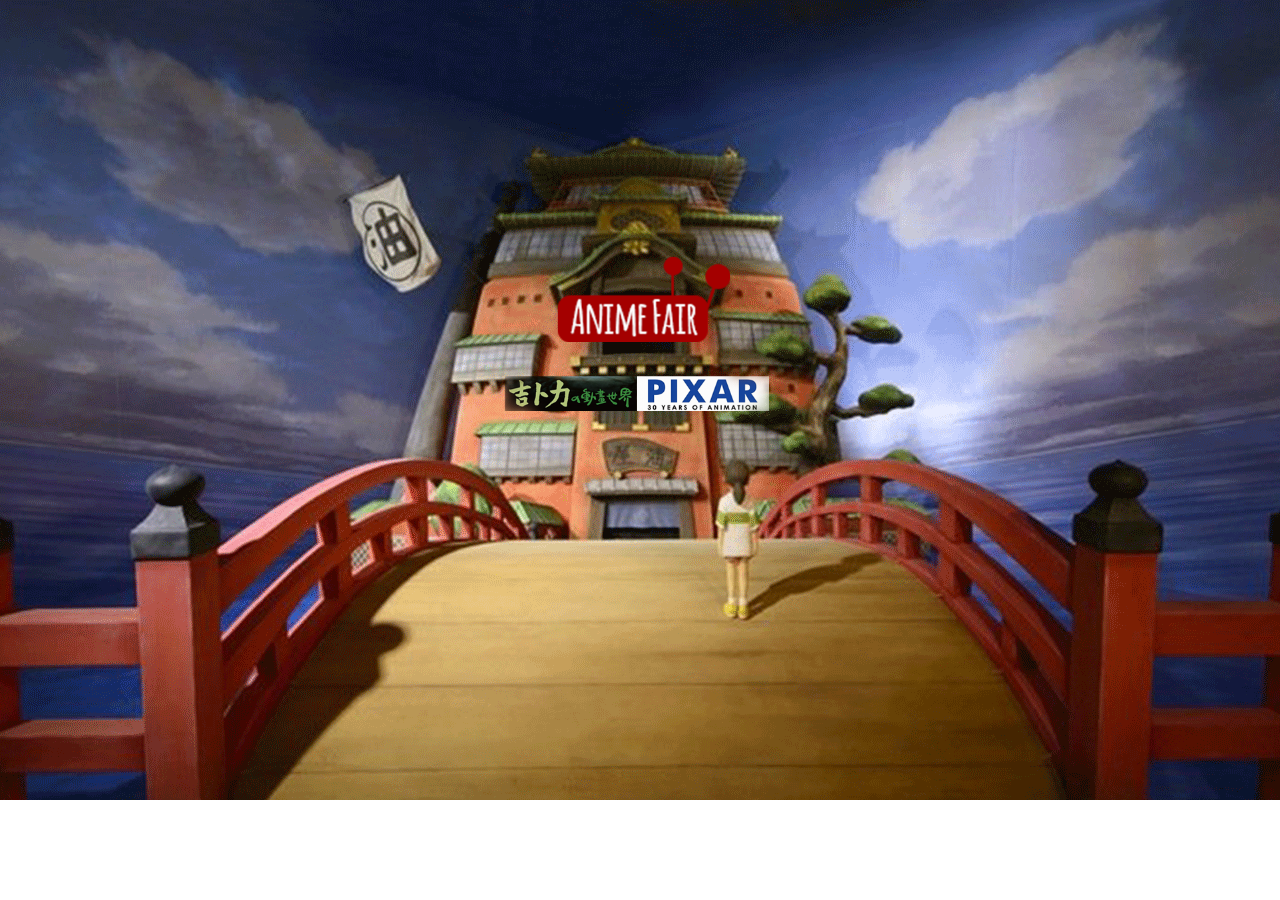
<file: index.html>
<!DOCTYPE html>
<html>
	<head>
		<meta charset="utf-8">
		<title>ANIMEFAIR</title>
		<meta name="viewport" content="width=device-width, initial-scale=1">
		<link rel="stylesheet" href="css\index.css">
		<link rel="stylesheet" href="css\animate.css">
		<script src="js\index.js"></script>
	</head>
  <body>
    <div> 	
      <img src="img\logo.png" class="LOGO">
    </div>
    <div>
      <img src="img\吉卜力&Pixar.png" class="logo2">
    </div>
    <div>
      <img src="img\吉卜力.gif" class="img_1">
    </div>
    <div>
      <a href="Pixar.html"><img src="img\Pixar.gif" class="img_2"></a>
    </div>
  </body>
</html>
</file>
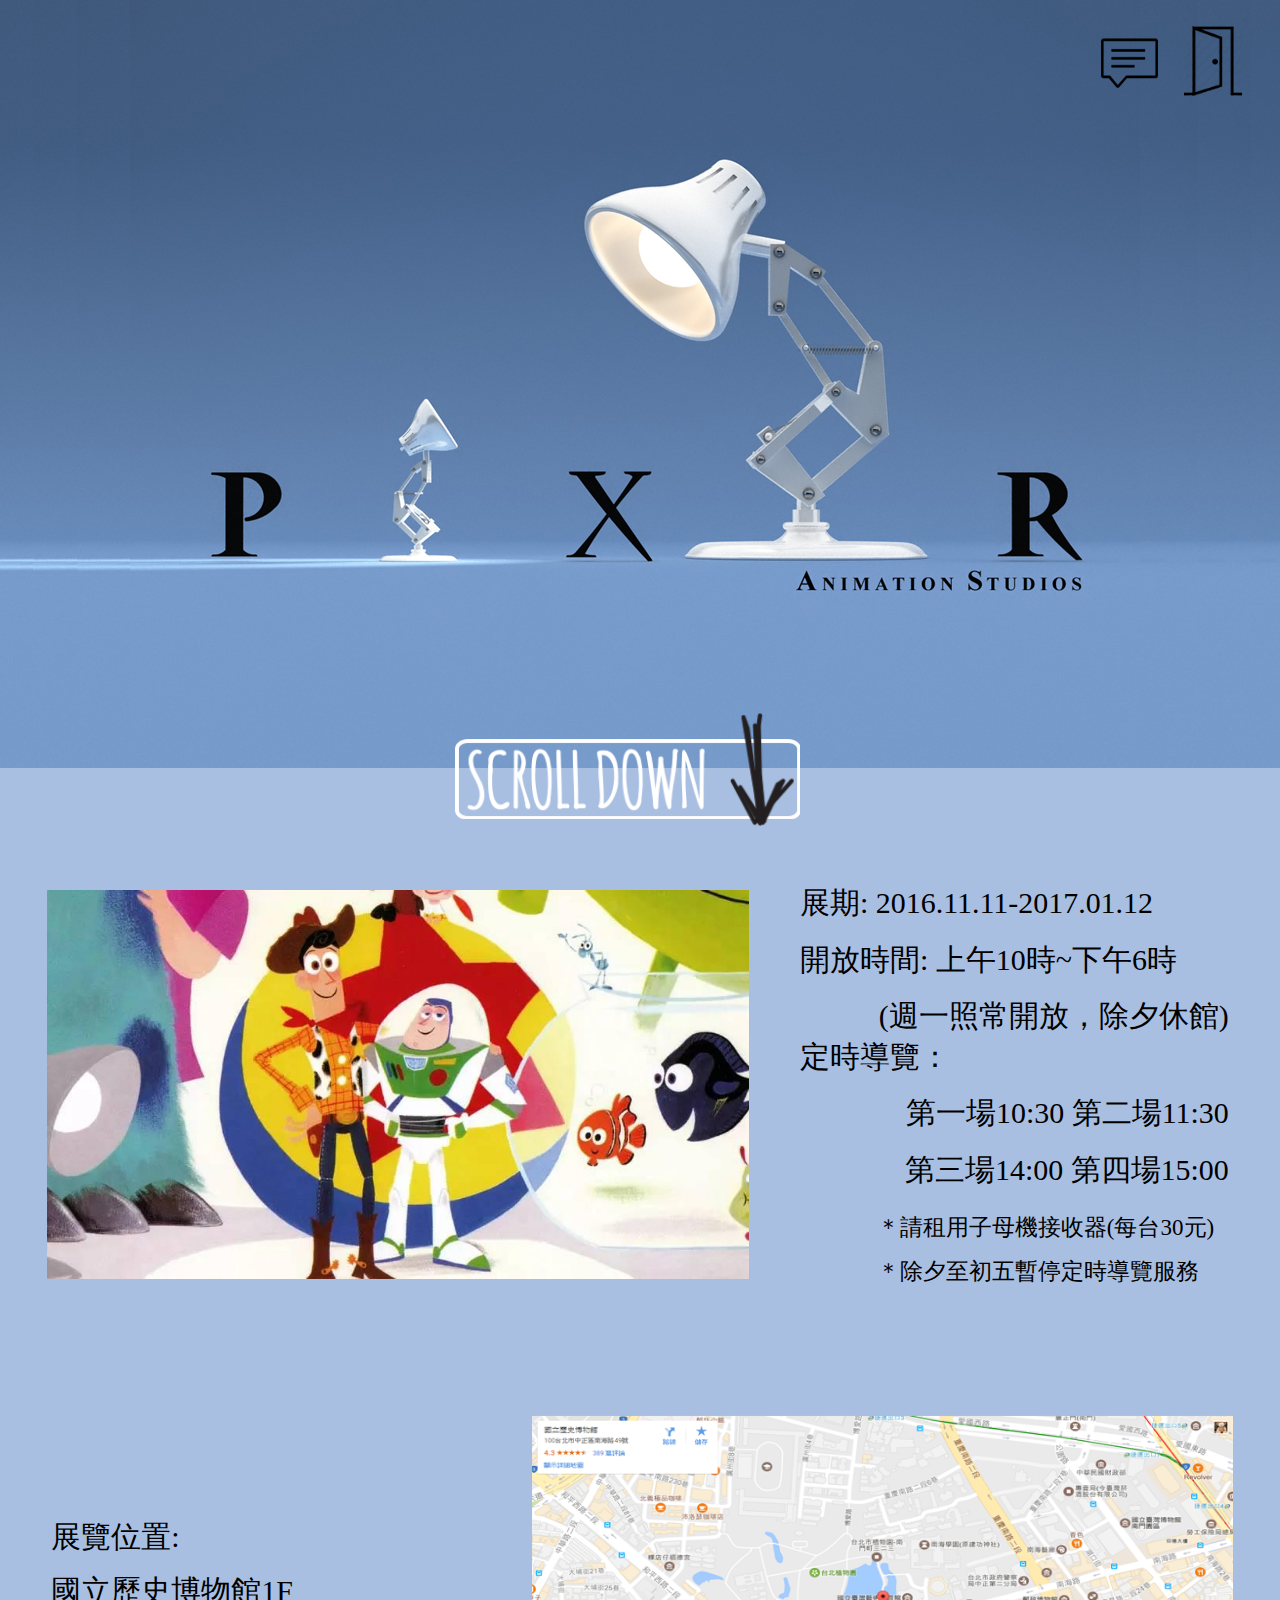
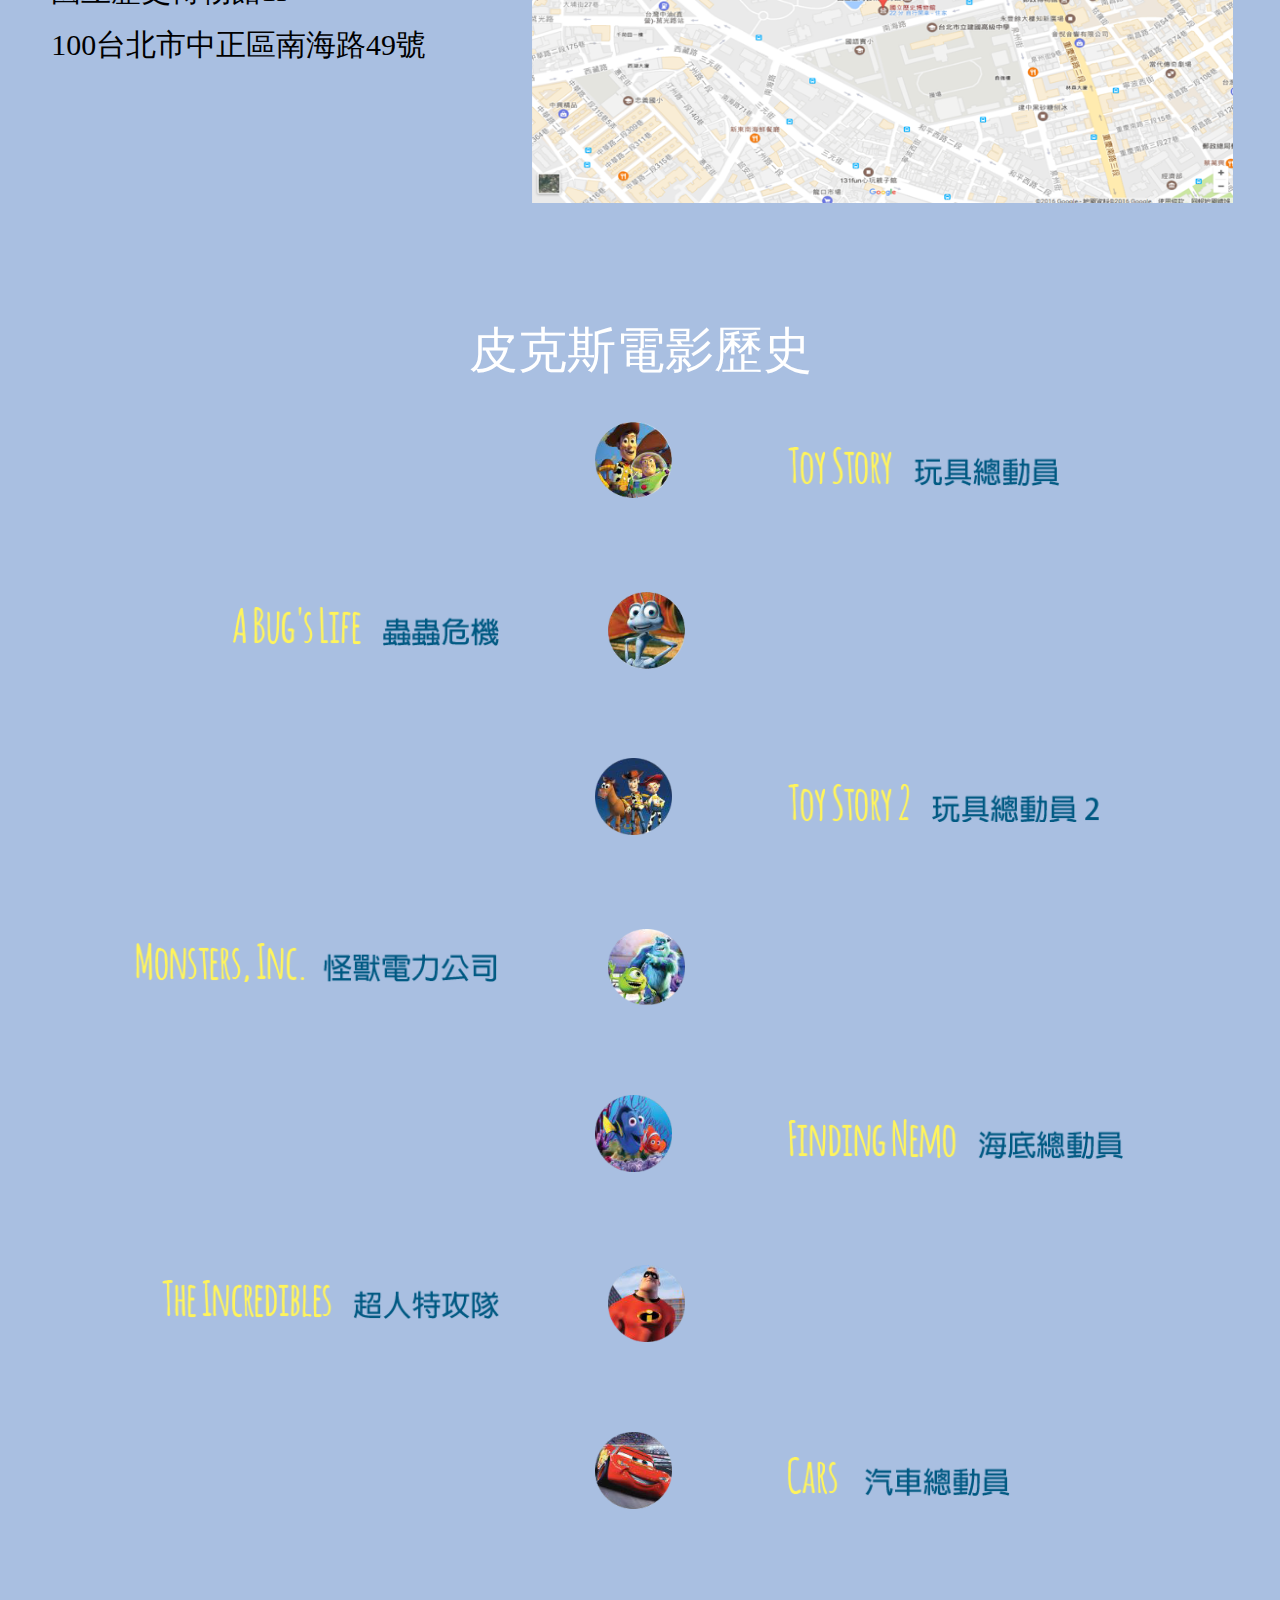
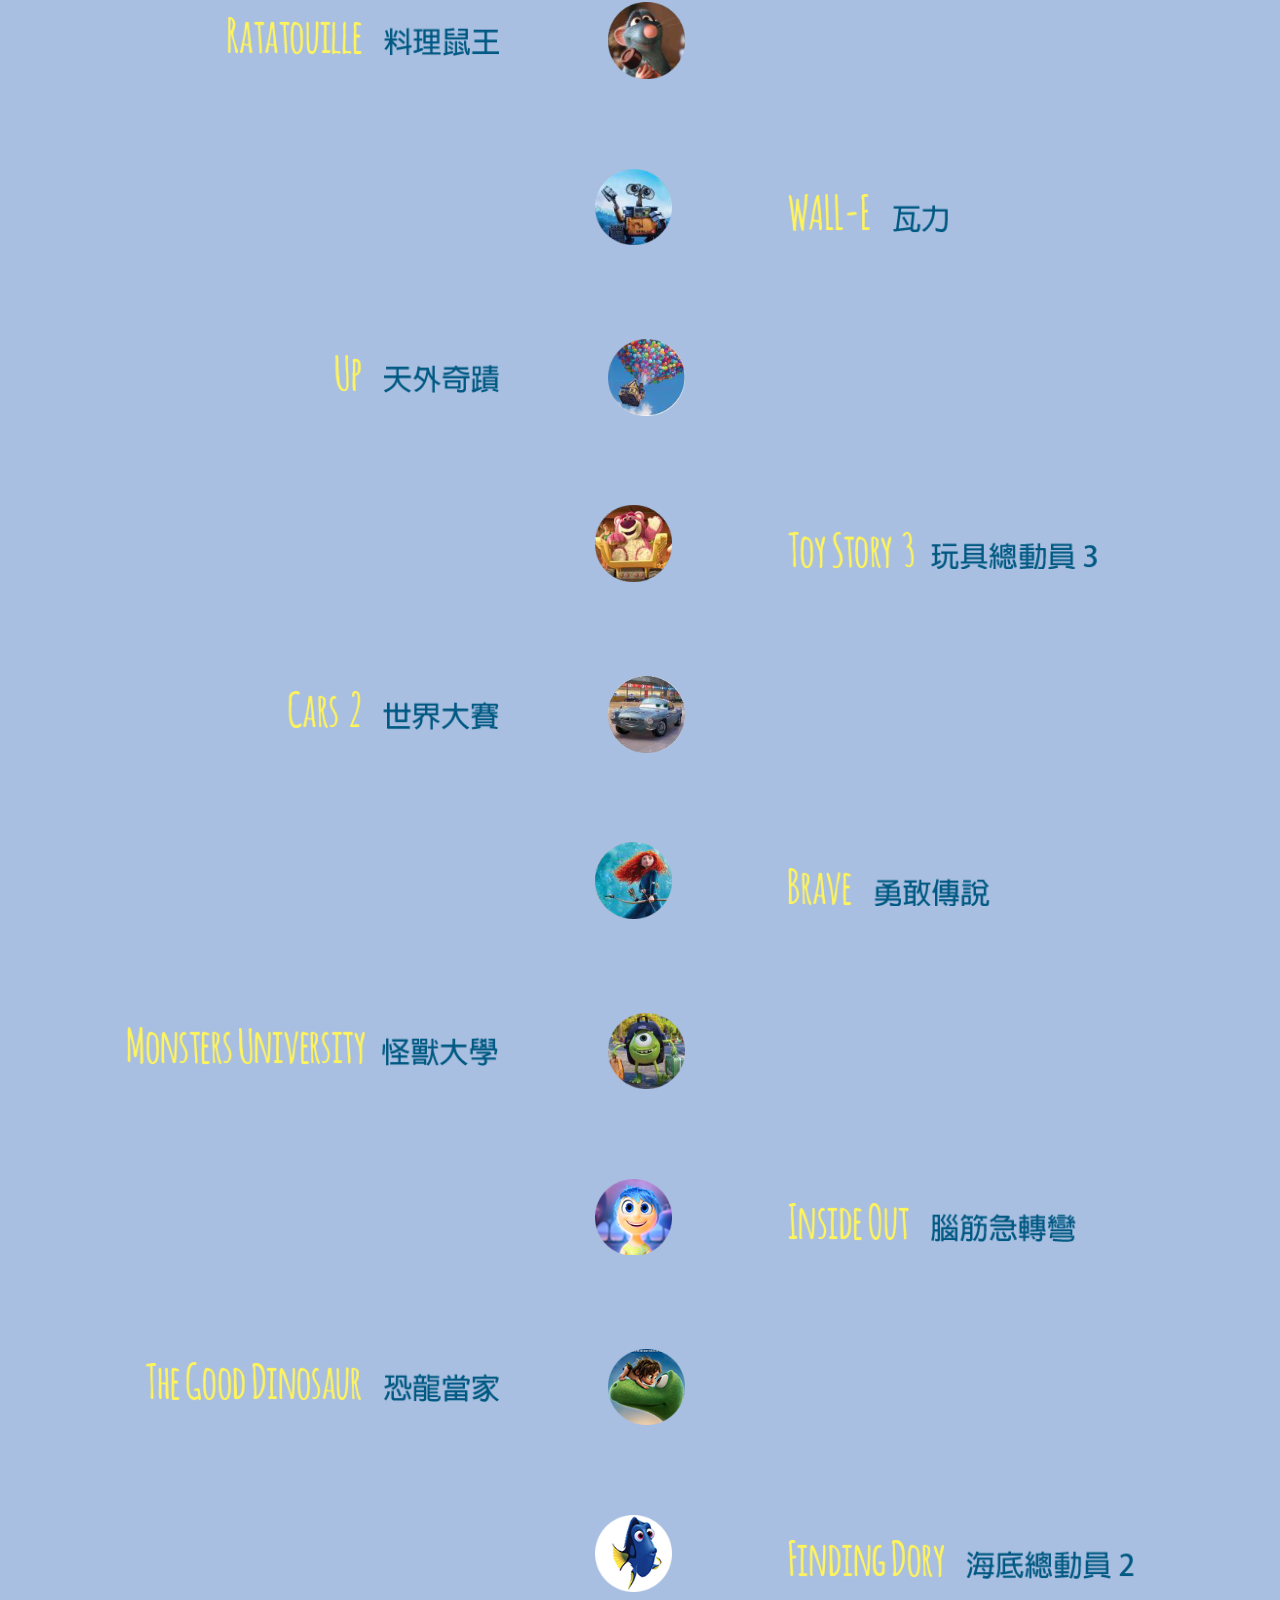
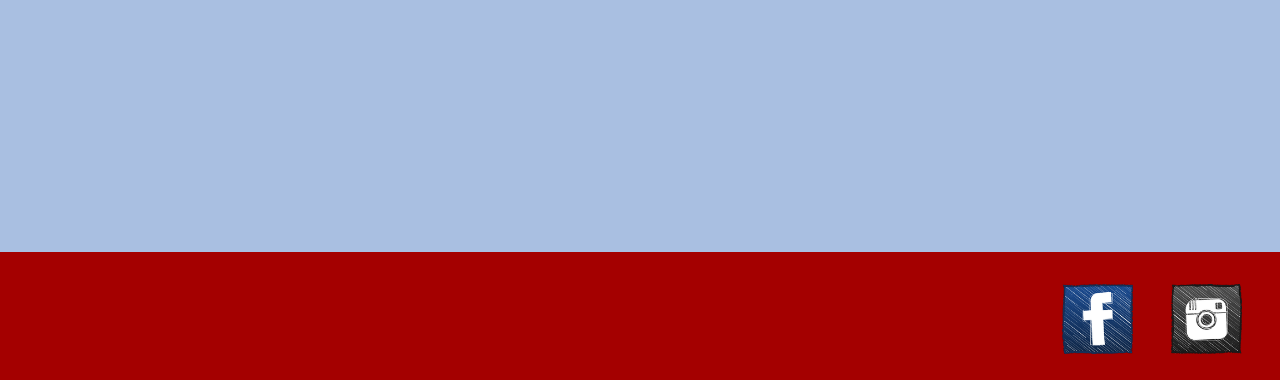
<file: Pixar.html>
<!DOCTYPE html>
<html>
	<head>
		<meta charset="utf-8">
		<title>Pixar</title>
		<meta name="viewport" content="width=device-width, initial-scale=1">
		<link rel="stylesheet" href="css\Pixar.css">
	</head>
	<body>
    <header>
      <div class="position">
        <nav>
          <ul>
            <li><img src="img\chat_1.png" class="img_chat"></li>
            <li><img src="img\home.png" class="img_home"></li>
          </ul>
        </nav>
        <div>
          <img src="img\down.png" class="img_down">
        </div>
        <div>
          <img src="img\arrow.png" class="img_arrow">
        </div>
      </div>
      <div>
        <img src="img\Pixar2.jpg" class="img_look">
      </div>
    </header>
    <div>
      <div>
        <img src="img\pixar3.jpeg" class="img_time">
      </div>
      <div class="p_time">
        <div class="p_time_up">
          <p class="p_time_p">展期: 2016.11.11-2017.01.12</p>
          <p class="p_time_p p_time_top">開放時間: 上午10時~下午6時</p>
          <p class="p_time_p p_time_top p_time_r">(週一照常開放，除夕休館)</p>
          <p class="p_time_p p_time_top clear">定時導覽： </p>
          <p class="p_time_p p_time_top p_time_r">第一場10:30 第二場11:30 </p>
          <p class="p_time_p p_time_top p_time_r">第三場14:00 第四場15:00</p>
        </div>
        <div class="p_time_down clear">
          <p class="p_time_p">＊請租用子母機接收器(每台30元) </p>
          <p class="p_time_p p_time_d">＊除夕至初五暫停定時導覽服務</p>
        </div>
      </div>
    </div>
    <div class="clear p_where">
      <p class="p_where_p">展覽位置:</p>
      <p class="p_where_p">國立歷史博物館1F</p>
      <p class="p_where_p">100台北市中正區南海路49號</p>
    </div>
    <div>
      <img src="img\地圖.png" class="img_where">
    </div>
    </div>
    <div class="clear history">
      <div>
        <p class="history_title">皮克斯電影歷史</p>
      </div>
      <div class="right_one">
        <img src="img\y1.png" class="history_img">
        <img src="img\x1.png" class="history_p history_p_r">
      </div>
      <div class="left">
        <img src="img\x2.png" class="history_p history_p_l">
        <img src="img\y2.png" class="history_img">
      </div>
      <div class="right">
        <img src="img\y3.png" class="history_img">
        <img src="img\x3.png" class="history_p history_p_r">
      </div>
      <div class="left">
        <img src="img\x4.png" class="history_p history_p_l">
        <img src="img\y4.png" class="history_img">
      </div>
      <div class="right">
        <img src="img\y5.png" class="history_img">
        <img src="img\x5.png" class="history_p history_p_r">
      </div>
      <div class="left">
        <img src="img\x6.png" class="history_p history_p_l">
        <img src="img\y6.png" class="history_img">
      </div>
      <div class="right">
        <img src="img\y7.png" class="history_img">
        <img src="img\x7.png" class="history_p history_p_r">
      </div>
      <div class="left">
        <img src="img\x8.png" class="history_p history_p_l">
        <img src="img\y8.png" class="history_img">
      </div>
      <div class="right">
        <img src="img\y9.png" class="history_img">
        <img src="img\x9.png" class="history_p history_p_r">
      </div>
      <div class="left">
        <img src="img\x10.png" class="history_p history_p_l">
        <img src="img\y10.png" class="history_img">
      </div>
      <div class="right">
        <img src="img\y11.png" class="history_img">
        <img src="img\x11.png" class="history_p history_p_r">
      </div>
      <div class="left">
        <img src="img\x12.png" class="history_p history_p_l">
        <img src="img\y12.png" class="history_img">
      </div>
      <div class="right">
        <img src="img\y13.png" class="history_img">
        <img src="img\x13.png" class="history_p history_p_r">
      </div>
      <div class="left">
        <img src="img\x14.png" class="history_p history_p_l">
        <img src="img\y14.png" class="history_img">
      </div>
      <div class="right">
        <img src="img\y15.png" class="history_img">
        <img src="img\x15.png" class="history_p history_p_r">
      </div>
      <div class="left">
        <img src="img\x16.png" class="history_p history_p_l">
        <img src="img\y16.png" class="history_img">
      </div>
      <div class="right">
        <img src="img\y17.png" class="history_img">
        <img src="img\x17.png" class="history_p history_p_r">
      </div>
    </div>
    <footer>
	   	<img src="img\ig.png">
      <img src="img\fb.png">
    </footer>
	</body>
</html>
</file>
